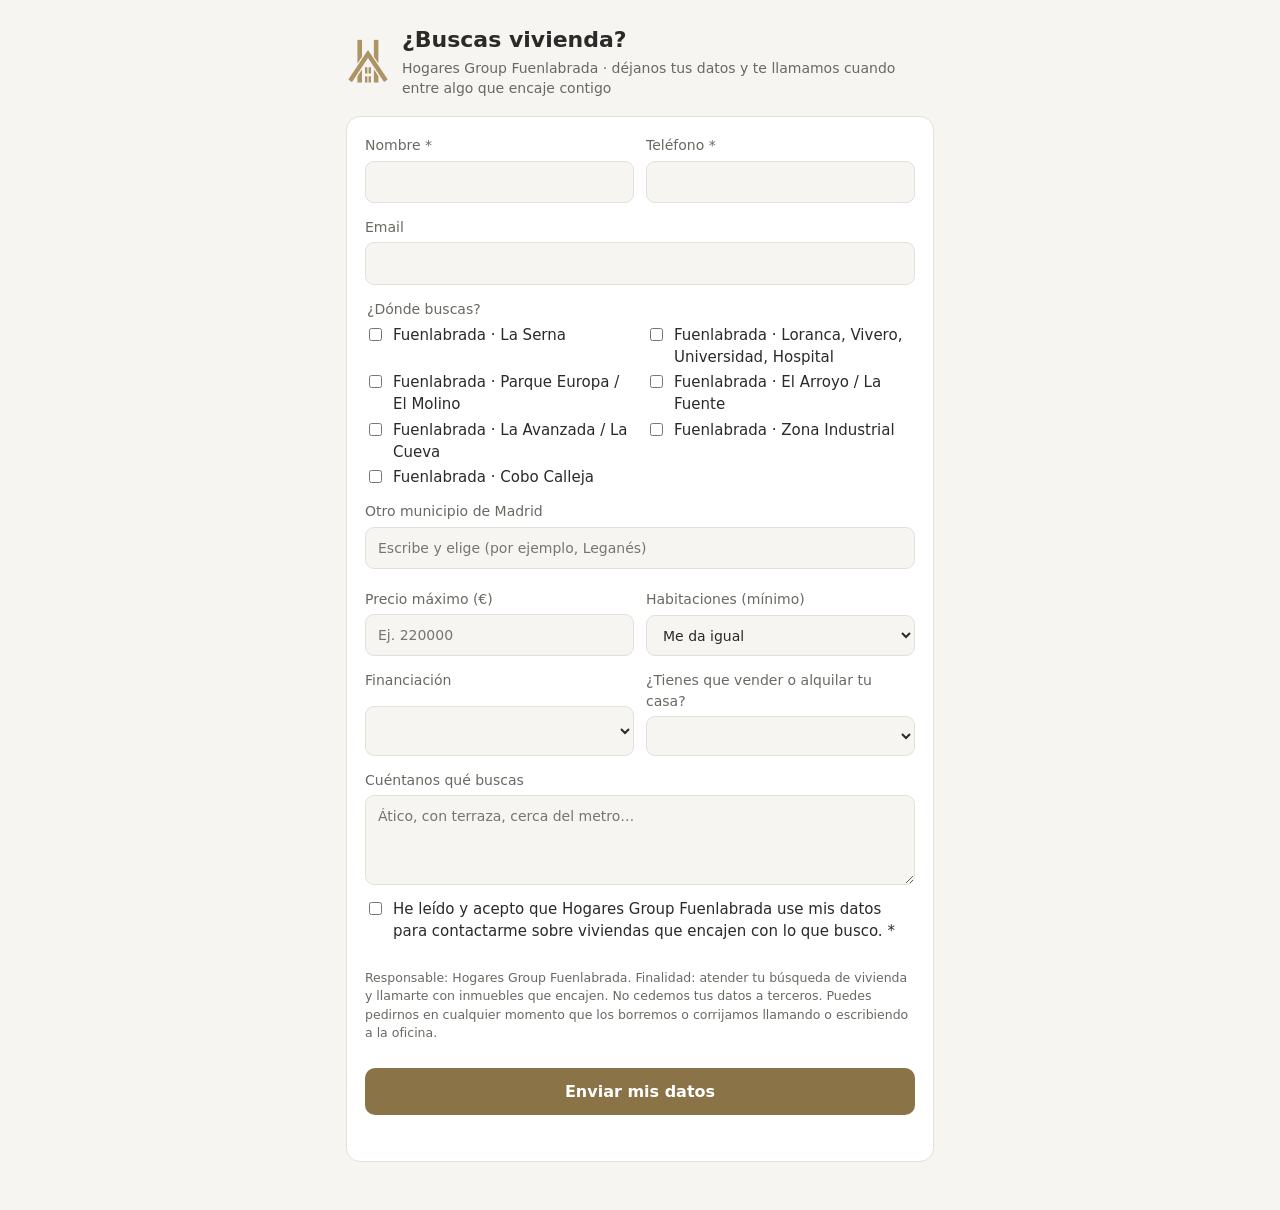
<file: alta.html>
<!doctype html>
<html lang="es"><head><meta charset="utf-8"><meta name="viewport" content="width=device-width,initial-scale=1">
<title>Busco vivienda · Hogares Group Fuenlabrada</title>
<meta name="robots" content="noindex">
<link rel="icon" href="icono-192.png">
<style>
:root{--bg:#f6f5f2;--card:#fff;--fg:#2b2a28;--muted:#6b6862;--line:#e3e0da;--accent:#8a7346;--accent-fg:#fff;--bad:#b3261e;--ok:#2e7d4f}
@media (prefers-color-scheme:dark){:root{--bg:#171615;--card:#211f1e;--fg:#ece9e4;--muted:#a8a39b;--line:#3a3734;--accent:#c9b282;--accent-fg:#171615;--bad:#ff8a80;--ok:#7ccf9c}}
*{box-sizing:border-box}
body{margin:0;background:var(--bg);color:var(--fg);font:16px/1.45 system-ui,-apple-system,"Segoe UI",Roboto,sans-serif}
main{max-width:620px;margin:0 auto;padding:24px 16px 48px}
header{display:flex;gap:12px;align-items:center;margin-bottom:18px}
header img{width:44px;height:44px;border-radius:10px}
h1{font-size:22px;margin:0}
.sub{color:var(--muted);margin:2px 0 0;font-size:14px}
form{background:var(--card);border:1px solid var(--line);border-radius:14px;padding:18px;display:grid;gap:14px}
label{display:grid;gap:5px;font-size:14px;color:var(--muted)}
input,select,textarea{font:inherit;color:var(--fg);background:var(--bg);border:1px solid var(--line);border-radius:9px;padding:10px 12px;width:100%}
textarea{min-height:90px;resize:vertical}
.dos{display:grid;grid-template-columns:1fr 1fr;gap:12px}
@media (max-width:480px){.dos{grid-template-columns:1fr}}
fieldset{border:0;padding:0;margin:0;display:grid;gap:6px}
legend{font-size:14px;color:var(--muted);margin-bottom:6px}
.ck{display:flex;gap:8px;align-items:flex-start;color:var(--fg);font-size:15px}
.ck input{width:auto;margin-top:3px}
.barrios{display:grid;grid-template-columns:1fr 1fr;gap:4px 12px}
@media (max-width:480px){.barrios{grid-template-columns:1fr}}
.chips{display:flex;flex-wrap:wrap;gap:6px}
.chip{background:var(--bg);border:1px solid var(--line);border-radius:99px;padding:3px 6px 3px 10px;font-size:14px}
.chip button{border:0;background:none;color:var(--muted);cursor:pointer;font-size:16px;padding:0 4px}
.legal{font-size:12.5px;color:var(--muted)}
button.env{font:inherit;font-weight:600;background:var(--accent);color:var(--accent-fg);border:0;border-radius:10px;padding:12px;cursor:pointer}
button.env:disabled{opacity:.6}
.msg{font-size:14px;min-height:1em}.msg.bad{color:var(--bad)}
.gracias{background:var(--card);border:1px solid var(--line);border-radius:14px;padding:22px;text-align:center}
.gracias h2{margin:0 0 6px;color:var(--ok)}
</style></head><body><main>
<header><img src="logo-casa.png" alt=""><div><h1>¿Buscas vivienda?</h1><p class="sub">Hogares Group Fuenlabrada · déjanos tus datos y te llamamos cuando entre algo que encaje contigo</p></div></header>
<form id="f" novalidate>
  <div class="dos"><label>Nombre *<input name="nombre" autocomplete="name" maxlength="80" required></label>
  <label>Teléfono *<input name="telefono" type="tel" autocomplete="tel" inputmode="tel" maxlength="20" required></label></div>
  <label>Email<input name="email" type="email" autocomplete="email" maxlength="120"></label>
  <fieldset><legend>¿Dónde buscas?</legend>
    <div class="barrios" id="barrios"></div>
    <label style="margin-top:6px">Otro municipio de Madrid<input id="mun" list="dl-mun" placeholder="Escribe y elige (por ejemplo, Leganés)" autocomplete="off"></label>
    <datalist id="dl-mun"></datalist><div class="chips" id="chips"></div>
  </fieldset>
  <div class="dos"><label>Precio máximo (€)<input name="precioMax" inputmode="numeric" placeholder="Ej. 220000" maxlength="9"></label>
  <label>Habitaciones (mínimo)<select name="habMin"><option value="">Me da igual</option><option>1</option><option>2</option><option>3</option><option>4</option><option>5</option></select></label></div>
  <div class="dos"><label>Financiación<select name="financiacion"><option value=""></option><option>Hipoteca preaprobada</option><option>Hipoteca en estudio</option><option>Necesita hipoteca (sin estudiar)</option><option>Ahorros / contado</option><option>Tiene que vender antes</option></select></label>
  <label>¿Tienes que vender o alquilar tu casa?<select name="necesitaVender"><option value=""></option><option>No</option><option>Vender</option><option>Alquilar</option></select></label></div>
  <label>Cuéntanos qué buscas<textarea name="mensaje" maxlength="1000" placeholder="Ático, con terraza, cerca del metro…"></textarea></label>
  <label class="ck"><input type="checkbox" name="consentimiento"> <span>He leído y acepto que Hogares Group Fuenlabrada use mis datos para contactarme sobre viviendas que encajen con lo que busco. *</span></label>
  <p class="legal">Responsable: Hogares Group Fuenlabrada. Finalidad: atender tu búsqueda de vivienda y llamarte con inmuebles que encajen. No cedemos tus datos a terceros. Puedes pedirnos en cualquier momento que los borremos o corrijamos llamando o escribiendo a la oficina.</p>
  <button class="env" type="submit">Enviar mis datos</button>
  <div class="msg" id="msg" role="status"></div>
</form>
<div class="gracias" id="ok" hidden><h2>¡Gracias!</h2><p>Hemos recibido tus datos. Te llamaremos en cuanto tengamos algo que encaje contigo.</p></div>
</main>
<script>
const SB_URL="https://uugzmmxucxrrmebfggrk.supabase.co",SB_KEY="sb_publishable_4fNBmWrSnvN2dIzZ4a1sfA_VcBvY9lw";
const BARRIOS=[["28941", "La Serna"], ["28942", "Loranca, Vivero, Universidad, Hospital"], ["28943", "Parque Europa / El Molino"], ["28944", "El Arroyo / La Fuente"], ["28945", "La Avanzada / La Cueva"], ["28946", "Zona Industrial"], ["28947", "Cobo Calleja"]],MUNICIPIOS=["La Acebeda", "Ajalvir", "Alameda del Valle", "El Álamo", "Alcalá de Henares", "Alcobendas", "Alcorcón", "Aldea del Fresno", "Algete", "Alpedrete", "Ambite", "Anchuelo", "Aranjuez", "Arganda del Rey", "Arroyomolinos", "El Atazar", "Batres", "Becerril de la Sierra", "Belmonte de Tajo", "El Berrueco", "Berzosa del Lozoya", "Boadilla del Monte", "El Boalo", "Braojos", "Brea de Tajo", "Brunete", "Buitrago del Lozoya", "Bustarviejo", "Cabanillas de la Sierra", "La Cabrera", "Cadalso de los Vidrios", "Camarma de Esteruelas", "Campo Real", "Canencia", "Carabaña", "Casarrubuelos", "Cenicientos", "Cercedilla", "Cervera de Buitrago", "Chapinería", "Chinchón", "Ciempozuelos", "Cobeña", "Collado Mediano", "Collado Villalba", "Colmenar de Oreja", "Colmenar del Arroyo", "Colmenar Viejo", "Colmenarejo", "Corpa", "Coslada", "Cubas de la Sagra", "Daganzo de Arriba", "El Escorial", "Estremera", "Fresnedillas de la Oliva", "Fresno de Torote", "Fuente el Saz de Jarama", "Fuentidueña de Tajo", "Galapagar", "Garganta de los Montes", "Gargantilla del Lozoya y Pinilla de Buitrago", "Gascones", "Getafe", "Griñón", "Guadalix de la Sierra", "Guadarrama", "La Hiruela", "Horcajo de la Sierra-Aoslos", "Horcajuelo de la Sierra", "Hoyo de Manzanares", "Humanes de Madrid", "Leganés", "Loeches", "Lozoya", "Lozoyuela-Navas-Sieteiglesias", "Madarcos", "Madrid", "Majadahonda", "Manzanares el Real", "Meco", "Mejorada del Campo", "Miraflores de la Sierra", "El Molar", "Los Molinos", "Montejo de la Sierra", "Moraleja de Enmedio", "Moralzarzal", "Morata de Tajuña", "Móstoles", "Navacerrada", "Navalafuente", "Navalagamella", "Navalcarnero", "Navarredonda y San Mamés", "Navas del Rey", "Nuevo Baztán", "Olmeda de las Fuentes", "Orusco de Tajuña", "Paracuellos de Jarama", "Parla", "Patones", "Pedrezuela", "Pelayos de la Presa", "Perales de Tajuña", "Pezuela de las Torres", "Pinilla del Valle", "Pinto", "Piñuécar-Gandullas", "Pozuelo de Alarcón", "Pozuelo del Rey", "Prádena del Rincón", "Puebla de la Sierra", "Puentes Viejas", "Quijorna", "Rascafría", "Redueña", "Ribatejada", "Rivas-Vaciamadrid", "Robledillo de la Jara", "Robledo de Chavela", "Robregordo", "Las Rozas de Madrid", "Rozas de Puerto Real", "San Agustín del Guadalix", "San Fernando de Henares", "San Lorenzo de El Escorial", "San Martín de la Vega", "San Martín de Valdeiglesias", "San Sebastián de los Reyes", "Santa María de la Alameda", "Santorcaz", "Los Santos de la Humosa", "La Serna del Monte", "Serranillos del Valle", "Sevilla la Nueva", "Somosierra", "Soto del Real", "Talamanca de Jarama", "Tielmes", "Titulcia", "Torrejón de Ardoz", "Torrejón de la Calzada", "Torrejón de Velasco", "Torrelaguna", "Torrelodones", "Torremocha de Jarama", "Torres de la Alameda", "Tres Cantos", "Valdaracete", "Valdeavero", "Valdelaguna", "Valdemanco", "Valdemaqueda", "Valdemorillo", "Valdemoro", "Valdeolmos-Alalpardo", "Valdepiélagos", "Valdetorres de Jarama", "Valdilecha", "Valverde de Alcalá", "Velilla de San Antonio", "El Vellón", "Venturada", "Villa del Prado", "Villaconejos", "Villalbilla", "Villamanrique de Tajo", "Villamanta", "Villamantilla", "Villanueva de la Cañada", "Villanueva de Perales", "Villanueva del Pardillo", "Villar del Olmo", "Villarejo de Salvanés", "Villaviciosa de Odón", "Villavieja del Lozoya", "Zarzalejo"];
const $=s=>document.querySelector(s),esc=t=>String(t).replace(/[&<>"]/g,c=>({"&":"&amp;","<":"&lt;",">":"&gt;",'"':"&quot;"}[c]));
$("#barrios").innerHTML=BARRIOS.map(([cp,n])=>`<label class="ck"><input type="checkbox" name="barrio" value="Fuenlabrada · ${esc(n)} (${cp})"> <span>Fuenlabrada · ${esc(n)}</span></label>`).join("");
$("#dl-mun").innerHTML=MUNICIPIOS.map(m=>`<option value="${esc(m)}">`).join("");
const muns=new Set(),norm=t=>t.normalize("NFD").replace(/[̀-ͯ]/g,"").toLowerCase().trim();
function pintar(){$("#chips").innerHTML=[...muns].map(m=>`<span class="chip">${esc(m)}<button type="button" data-q="${esc(m)}" aria-label="Quitar">×</button></span>`).join("")}
function anadir(){const v=norm($("#mun").value),m=MUNICIPIOS.find(x=>norm(x)===v);if(m){muns.add(m);$("#mun").value="";pintar()}}
$("#mun").addEventListener("input",anadir);$("#mun").addEventListener("change",anadir);
$("#mun").addEventListener("keydown",e=>{if(e.key==="Enter"){e.preventDefault();anadir()}});
$("#chips").addEventListener("click",e=>{const b=e.target.closest("[data-q]");if(b){muns.delete(b.dataset.q);pintar()}});
$("#f").addEventListener("submit",async e=>{e.preventDefault();const f=e.target,msg=$("#msg"),fd=new FormData(f);msg.className="msg";
  const p={nombre:(fd.get("nombre")||"").trim(),telefono:(fd.get("telefono")||"").trim(),email:(fd.get("email")||"").trim(),
    zonasBusca:[...fd.getAll("barrio"),...muns],precioMax:String(fd.get("precioMax")||"").replace(/\D/g,""),habMin:fd.get("habMin")||"",
    financiacion:fd.get("financiacion")||"",necesitaVender:fd.get("necesitaVender")||"",mensaje:(fd.get("mensaje")||"").trim(),consentimiento:!!fd.get("consentimiento")};
  const err=p.nombre.length<2?"Pon tu nombre":p.telefono.replace(/\D/g,"").length<9?"Pon un teléfono válido":!p.consentimiento?"Marca la casilla para que podamos contactarte":"";
  if(err){msg.textContent=err;msg.classList.add("bad");return}
  const b=f.querySelector("button.env");b.disabled=true;msg.textContent="Enviando…";
  try{const r=await fetch(SB_URL+"/rest/v1/rpc/alta_comprador_web",{method:"POST",headers:{"Content-Type":"application/json",apikey:SB_KEY},body:JSON.stringify({p})});
    if(!r.ok){const j=await r.json().catch(()=>({}));throw new Error(j.message||"No se ha podido enviar")}
    f.hidden=true;$("#ok").hidden=false;window.scrollTo(0,0)}
  catch(x){msg.textContent=x.message+". Inténtalo de nuevo o llámanos.";msg.classList.add("bad");b.disabled=false}});
</script></body></html>
</file>
